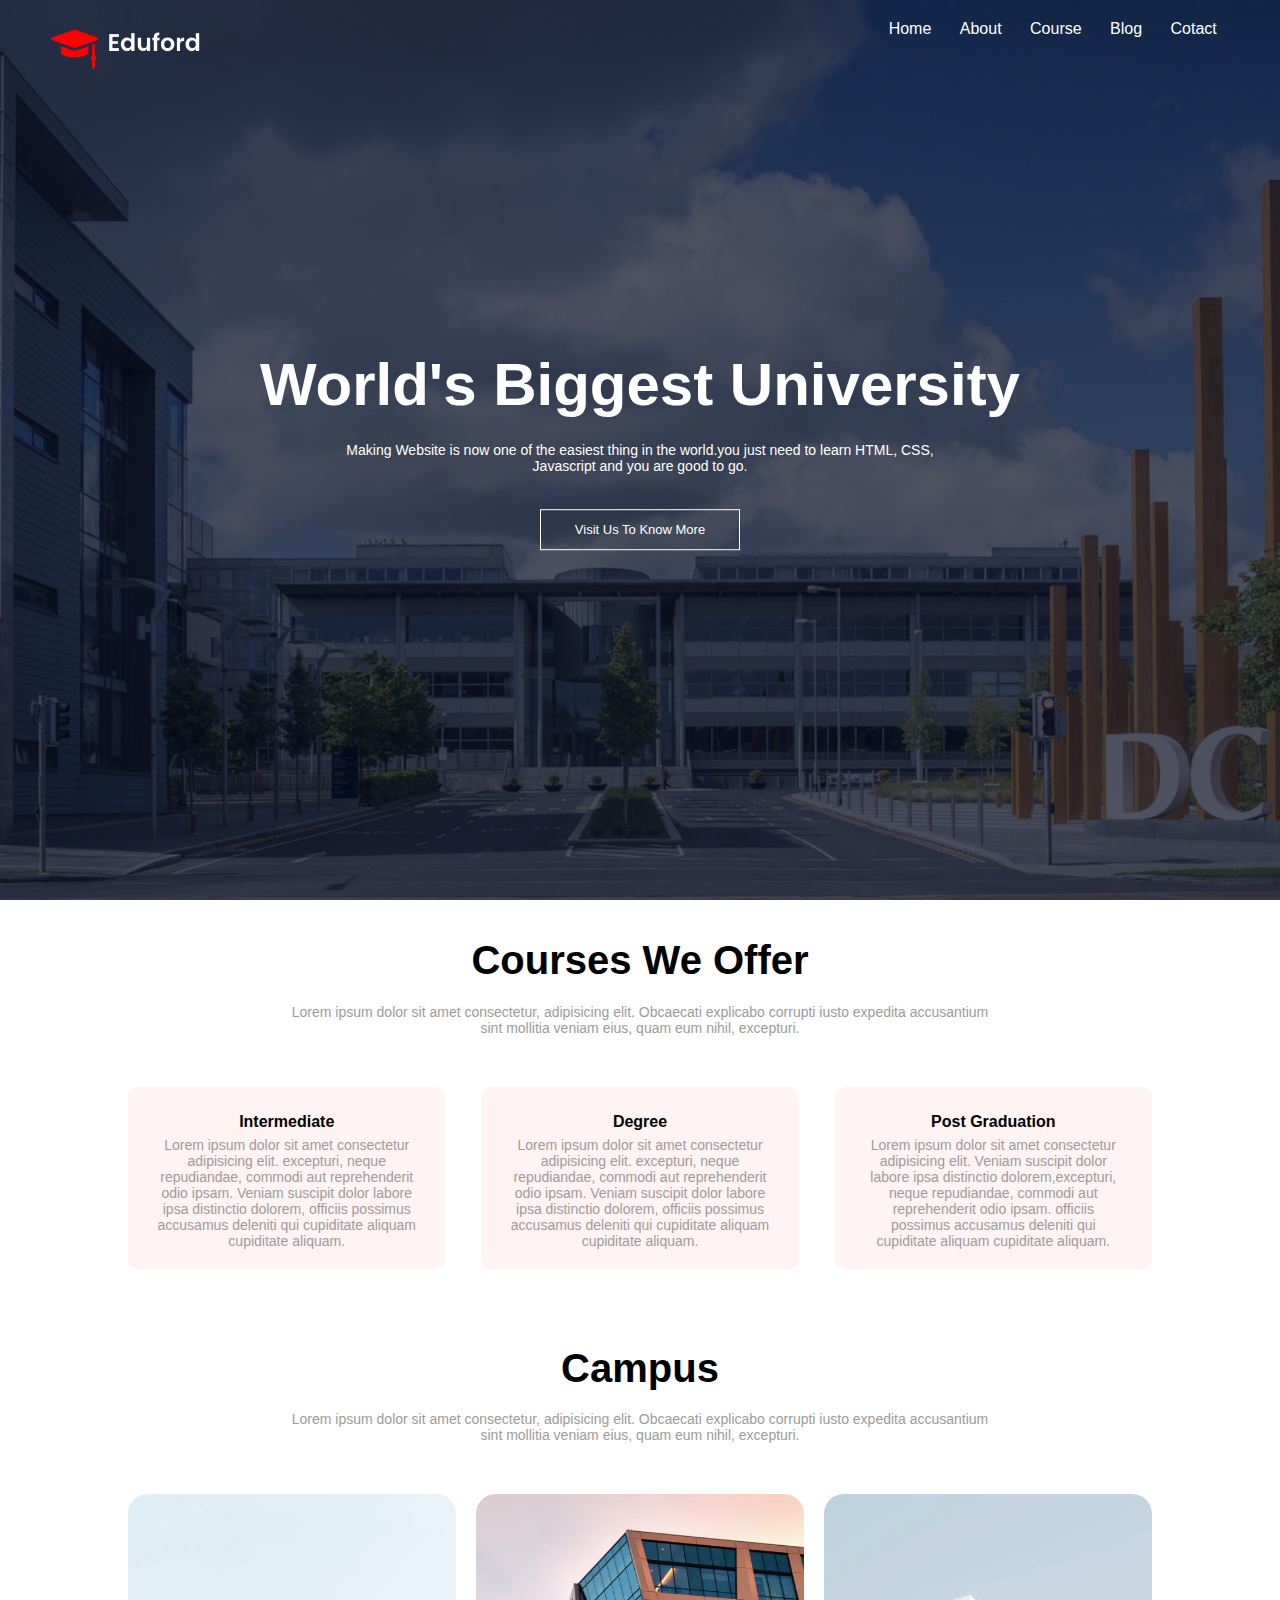
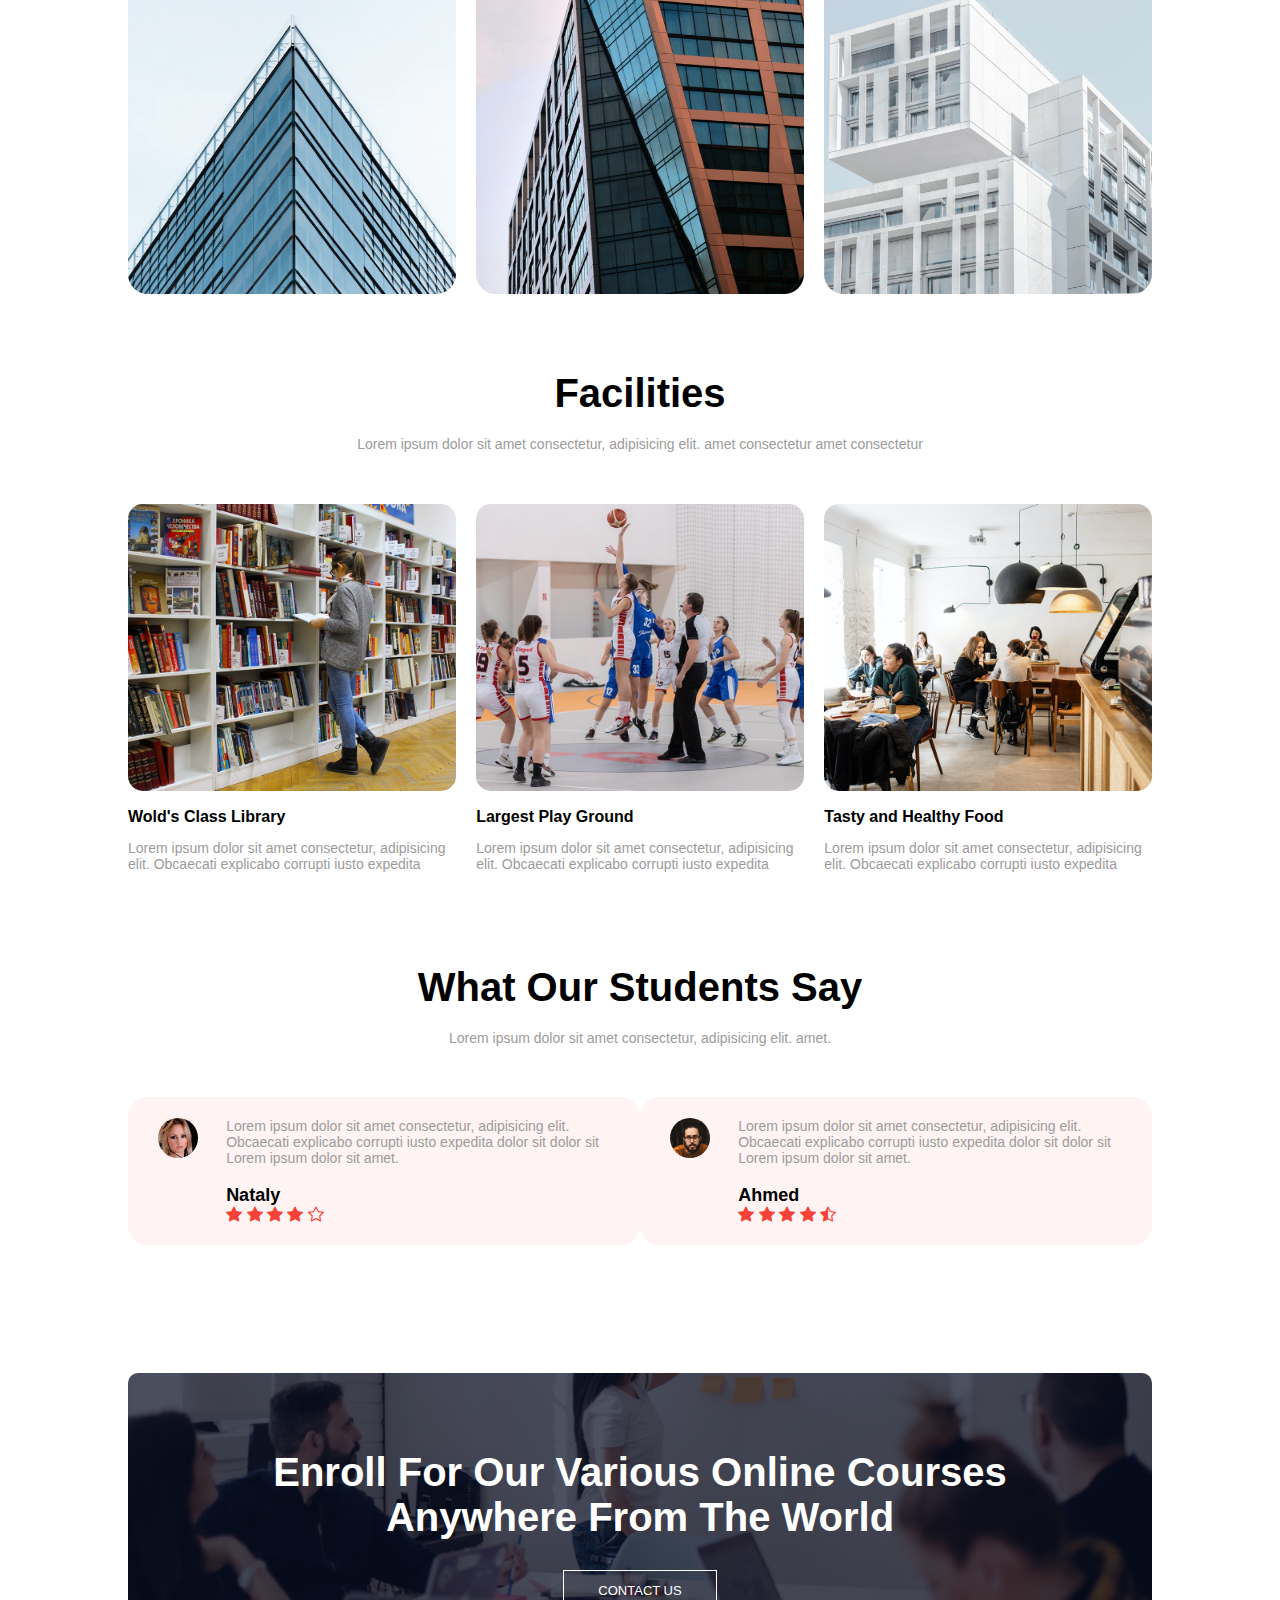
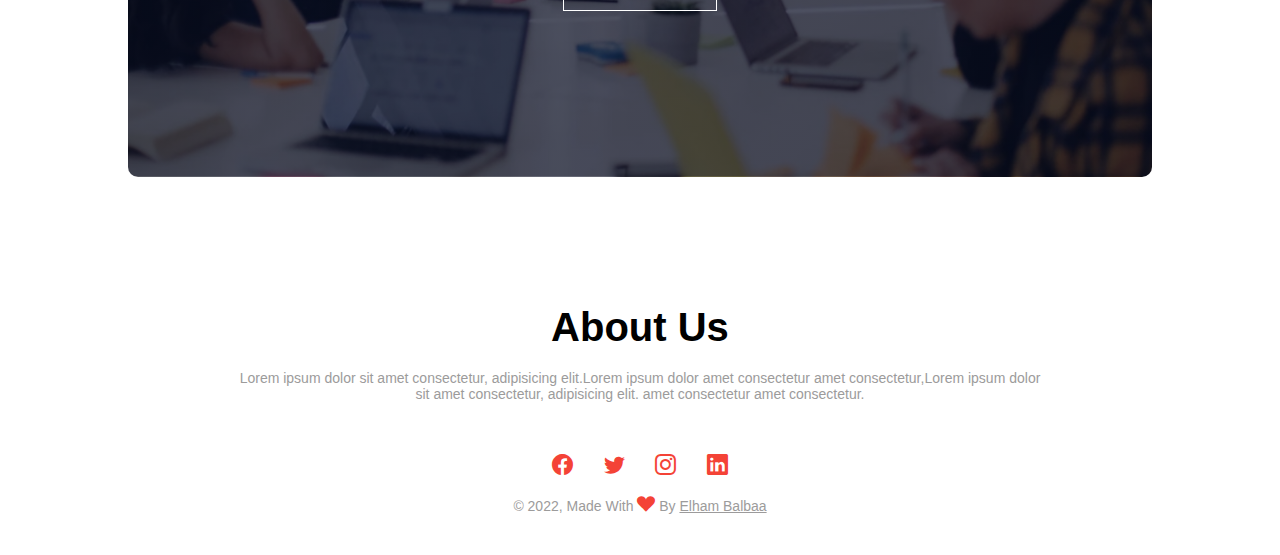
<file: index.html>
<!DOCTYPE html>
<html lang="en">
<head>
    <meta charset="UTF-8">
    <meta name="viewport" content="width=device-width, initial-scale=1.0">
    <link rel="stylesheet" href="style.css">
    <!-- CDN FOR ICONS -->
    <link rel="stylesheet" href="https://cdn.jsdelivr.net/npm/bootstrap-icons@1.10.2/font/bootstrap-icons.css">
    <!-- <link rel="stylesheet" href="css/bootstrap.min.css"> -->
    <title>College</title>
</head>
<body>
    <!---------------------------START HEADER-------------------------->
    <header>
        <!---------------START NAV--------------->
        <nav>
            <img src="images/logo.png">
            <div class="nav-links" id="navLinks">
                <i class="bi bi-x-circle-fill icons cancel" onclick="hidebar()"></i>
                <!-- <button class="icons" onclick="hidebar()">#</button>instead of icons -->
                <ul>
                    <li><a href="index.html">Home</a></li>
                    <li><a href="about.html">About</a></li>
                    <li><a href="courses.html">Course</a></li>
                    <li><a href="blog.html">Blog</a></li>
                    <li><a href="contact.html">Cotact</a></li>
                </ul>
            </div>
            <i class="bi bi-list icons" onclick="showbar()"></i>
            <!-- <button class="icons" onclick="showbar()">=</button> -->
        </nav>
        <!--------------START TEXTBOX-------------->
        <div class="text-box">
            <h1>World's Biggest University</h1>
            <p>Making Website is now one of the easiest thing in the world.you
                 just need to learn HTML, CSS,<br> Javascript and you are good to go.</p>
            <button class="btn"><a href="#">Visit Us To Know More</a></button>
        </div>
    </header>
     <!-----------------------------END HEADER--------------------------->
     <!-----------------------------START COURSE------------------------->
     <section class="courses">
         <h2>Courses We Offer</h2>
         <p>Lorem ipsum dolor sit amet consectetur, adipisicing elit. 
             Obcaecati explicabo corrupti iusto expedita
              accusantium<br> sint mollitia veniam eius, quam eum nihil, excepturi.</p>
        <div class="roww">
            <div class="course">
                <h4>Intermediate</h4>
                <p>Lorem ipsum dolor sit amet consectetur adipisicing elit.
                    excepturi, neque repudiandae, commodi aut reprehenderit odio ipsam. Veniam suscipit dolor labore
                    ipsa distinctio dolorem, officiis possimus accusamus deleniti qui cupiditate aliquam  cupiditate aliquam.</p>
            </div>
            <div class="course">
                <h4>Degree</h4>
                <p>Lorem ipsum dolor sit amet consectetur adipisicing elit.
                    excepturi, neque repudiandae, commodi aut reprehenderit odio ipsam. Veniam suscipit dolor labore
                    ipsa distinctio dolorem, officiis possimus accusamus deleniti qui cupiditate aliquam cupiditate aliquam.</p>
            </div>
            <div class="course">
                <h4>Post Graduation</h4>
                <p>Lorem ipsum dolor sit amet consectetur adipisicing elit. Veniam suscipit dolor labore
                    ipsa distinctio dolorem,excepturi, neque repudiandae, commodi aut reprehenderit odio ipsam.
                     officiis possimus accusamus deleniti qui cupiditate aliquam cupiditate aliquam.</p>
            </div>
        </div>
     </section>
     <!-----------------------------END COURSE------------------------->  
     <!----------------------------START CAMPUS------------------------> 
     <section class="campus">
        <h2>Campus</h2>
        <p>Lorem ipsum dolor sit amet consectetur, adipisicing elit. 
            Obcaecati explicabo corrupti iusto expedita
             accusantium<br> sint mollitia veniam eius, quam eum nihil, excepturi.</p>
        <div class="roww">
            <div class="campus-col">
                <img src="images/london.png">
                <div class="layer">
                    <h3>London</h3>
                </div>
            </div>
            <div class="campus-col">
                <img src="images/newyork.png">
                <div class="layer">
                    <h3>New York</h3>
                </div>
            </div>
            <div class="campus-col">
                <img src="images/washington.png">
                <div class="layer">
                    <h3>Washington</h3>
                </div>
            </div>
        </div>
     </section> 
     <!-----------------------------END CAMPUS------------------------->  
     <!-------------------------START FACILITIES----------------------->
     <section class="facilities">
        <h2>Facilities</h2>
        <p>Lorem ipsum dolor sit amet consectetur, adipisicing elit.
            amet consectetur amet consectetur </p>
        <div class="roww">
            <div class="facilities-col">
                <img src="images/library.png">
                <h4>Wold's Class Library</h4>
                <p>Lorem ipsum dolor sit amet consectetur, adipisicing elit. 
                    Obcaecati explicabo corrupti iusto expedita</p>
            </div>
            <div class="facilities-col">
                <img src="images/basketball.png">
                <h4>Largest Play Ground</h4>
                <p>Lorem ipsum dolor sit amet consectetur, adipisicing elit. 
                    Obcaecati explicabo corrupti iusto expedita</p>
            </div>
            <div class="facilities-col">
                <img src="images/cafeteria.png">
                <h4>Tasty and Healthy Food</h4>
                <p>Lorem ipsum dolor sit amet consectetur, adipisicing elit. 
                    Obcaecati explicabo corrupti iusto expedita</p>
            </div>
        </div>
     </section>
     <!-------------------------END FACILITIES----------------------->
     <!-----------------------START TESTIMONIALS---------------------->
     <section class="testimonials">
        <h2>What Our Students Say</h2>
        <p>Lorem ipsum dolor sit amet consectetur, adipisicing elit.
            amet.</p>
        <div class="roww">
            <div class="testimonials-col">
                <img src="images/user1.jpg">
                <div class="content">
                    <p>Lorem ipsum dolor sit amet consectetur, adipisicing elit. 
                        Obcaecati explicabo corrupti iusto expedita dolor sit dolor sit
                        Lorem ipsum dolor sit amet.</p>
                    <h4>Nataly</h4>
                    <i class="bi bi-star-fill"></i>
                    <i class="bi bi-star-fill"></i>
                    <i class="bi bi-star-fill"></i>
                    <i class="bi bi-star-fill"></i>
                    <i class="bi bi-star"></i>
                </div>
            </div>
            <div class="testimonials-col">
                <img src="images/user2.jpg">
                <div class="content">
                    <p>Lorem ipsum dolor sit amet consectetur, adipisicing elit. 
                        Obcaecati explicabo corrupti iusto expedita dolor sit dolor sit
                        Lorem ipsum dolor sit amet.</p>
                    <h4>Ahmed</h4>
                    <i class="bi bi-star-fill"></i>
                    <i class="bi bi-star-fill"></i>
                    <i class="bi bi-star-fill"></i>
                    <i class="bi bi-star-fill"></i>
                    <i class="bi bi-star-half"></i>
                </div>
            </div>
        </div>
     </section>
     <!-------------------------END TESTIMONIALS----------------------->
     <!-----------------------START CALL TO ACTION--------------------->
     <section class="cta">
         <h2>Enroll For Our Various Online Courses<br> Anywhere From The World</h2>
         <button class="btn"><a href="#">CONTACT US</a></button>
     </section>
     <!------------------------END CALL TO ACTION---------------------->
     <!------------------------START FOOTER---------------------->
     <footer>
        <h2>About Us</h2>
        <p>Lorem ipsum dolor sit amet consectetur, adipisicing elit.Lorem ipsum dolor
            amet consectetur amet consectetur,Lorem ipsum dolor<br> sit amet consectetur, adipisicing elit.
            amet consectetur amet consectetur. </p>
        <div class="social">
            <i class="bi bi-facebook"></i>
            <i class="bi bi-twitter"></i>
            <i class="bi bi-instagram"></i>
            <i class="bi bi-linkedin"></i>
            <!-- <img src="images/facebook-icon.png" alt="">
            <img src="images/instagram-icon.png" alt="">
            <img src="images/linkedin-icon.png" alt="">
            <img src="images/snapchat-icon.png" alt=""> -->
        </div><br>
        <p class="copy">&copy; 2022, Made With&nbsp;<i class="bi bi-suit-heart-fill"></i>&nbsp;By <a href="https://github.com/Elham595">Elham Balbaa</a></p>
     </footer>
     <!------------------------END FOOTER---------------------->
        <!---------------JS TO TOGGLE THE MENU----------------->
    <script>
        var navLinks=document.getElementById("navLinks");
        function showbar(){
            navLinks.style.right="0";
        }
        function hidebar(){
            navLinks.style.right="-200px";
        }
    </script>
    <!-- JavaScript Bundle with Popper -->
    <script src="https://cdn.jsdelivr.net/npm/bootstrap@5.2.3/dist/js/bootstrap.bundle.min.js" integrity="sha384-kenU1KFdBIe4zVF0s0G1M5b4hcpxyD9F7jL+jjXkk+Q2h455rYXK/7HAuoJl+0I4" crossorigin="anonymous"></script>
    <!-- <script src="js/bootstrap.min.js"></script> -->
</body>
</html>
</file>
<file: style.css>
*{
    margin: 0;
    padding: 0;
    font-family: 'poppins',sans-serif;
}
/************************************START HEADER***********************************/
header{
    width: 100%;
    min-height: 100vh;
    background-image: linear-gradient(rgba(4, 9, 30, 0.7),rgba(4, 9, 30, 0.7)),
    url(images/banner.png);
    background-position: center;
    background-size: cover;
    position: relative;
}
            /********************START NAV*******************/
nav{
    display: flex;
    padding: 2% 4%;
    justify-content: space-between;
    align-items: center;
    position: relative;
    /* position: fixed; need to know how to make position fixed with relative*/
}
nav img{
    width: 150px;
}
nav .nav-links{
    flex: 1;
    text-align: right;
}
nav .nav-links ul{
    /* display: flex; */
    margin-top: -35px;     /***************FIX THIS***************/
}
nav .nav-links ul li{
    display: inline-block;
    list-style: none;
    padding:8px 12px;
    position: relative;
}
nav .nav-links ul a{
    text-decoration: none;
    color: #fff;
}
nav .nav-links ul a::after{
    content: '';
    width: 0%;
    height: 2px;
    background: #f44336;
    display: block;
    transition: 0.5s;
}
nav .nav-links ul a:hover::after{
    width: 100%;
}

            /******************START TEXTBOX*****************/
.text-box{
    width: 90%;
    color: #fff;
    position: absolute;
    top:50%;
    left: 50%;
    transform: translate(-50%,-50%);
    text-align: center;
}
.text-box h1{
    font-size: 60px;
}
.text-box p{
    margin: 2% 0 3%;
    font-size: 14px;
}
.text-box .btn{
    display: inline-block;
    border:1px solid #fff;
    padding: 12px 34px;
    background: transparent;
    font-size: 13px;
    cursor: pointer;
}
.text-box .btn a{
    text-decoration: none;
    color: #fff;   
}
.btn:hover{
    background: #f44336;
    border:2px solid #f44336;
    transition: 1s;
}
        /****ICONS*****/
nav .icons{display: none;}
        /*****************SMALL SCREEN*****************/
@media(max-width:700px){
    .text-box h1{
        font-size: 30px;
    }
    nav .nav-links ul li{
        display: block;
    }
    nav .nav-links ul a::after{background: #fff; margin-left: 24px;}
    nav .nav-links ul a:hover::after{width: 50%;}
    nav .nav-links{
        width: 130px;
        height: 100vh;
        background: #f44336;
        position: fixed;
        top: 0;
        right: -200px;
        text-align: center;
        padding: 25% 5%;
        z-index: 2;
        transition: 1s;
    }
    /* header{overflow-x: hidden;} */
    nav .icons{width: 27px; display: block;}
    .icons{
        position:absolute;
        right: 5%;
        border: 1px solid transparent;
        background-color: transparent;
        font-size: 35px;
        color: #fff;
    }
    .bi-list
    {
        top: 20%;
    }
    .bi-x-circle-fill{
        top: 1%;
        left: 10%;
    } 
}
/*********************************END HEADER**********************************/
/*****************START COURSES**********and what the same in campus**********/
.courses,.campus,.facilities,.testimonials,footer,.about,.certificate,.location,.contact{
    width: 80%;
    margin: auto;
    text-align: center;
    padding: 3%;
}
.courses h2,.campus h2,.facilities h2,.testimonials h2,footer h2,.about h2,.certificate h2{
    margin-bottom: 2%;
    font-size: 40px;
    font-weight: 600;
}
.courses P,.campus p,.facilities p,.testimonials p,footer p,.about p,.certificate p{
    color: rgb(156, 155, 155);
    font-size: 14px;
    font-weight: 300;
    margin-bottom: 5%;
}
.roww{
    display: flex;
    justify-content: space-between;
}
.roww .course{
    flex-basis: 31%;
    background: #fff3f3;
    border-radius: 10px;
    padding: 20px 12px;
    box-sizing: border-box;
}
.roww .course:hover{
    box-shadow: 0px 0px 20px 0px rgba(0,0,0,0.2);
}
.courses .course h4{
    text-align: center;
    font-weight: 600;
    padding: 2% 0;
}
.courses .course p{
    width: 90%;
    margin: 0 auto;
}
  
        /*************SMALL SCREEN*************/
@media (max-width:700px){
    .courses h2,.campus h2,.facilities h2,.testimonials h2{
        font-size: 28px;
    }
    .roww{
        flex-direction: column;
    }
    .roww .course,.roww .campus-col,.roww .facilities-col,.roww .testimonials-col{
        margin-bottom: 8%;
    }
}
/********************************END COURSES*********************************/
/********************************START CAMPUS*********************************/
.campus-col{
    height: 400px;
    flex-basis: 32%;
    border-radius: 20px;
    position: relative;
    overflow: hidden;
}
.campus-col img{
    width: 100%;
    height: 100%;
}
.campus-col .layer{
    position: absolute;
    top: 0;
    left: 0;
    width: 100%;
    height: 100%;
    background: transparent;
    transition: 0.5s;
}
.campus-col .layer:hover{
    background:rgba(226, 0, 0, 0.7);
}
.campus-col .layer h3{
    color: wheat;
    font-size: 26px;
    font-weight: 500;
    position: absolute;
    left: 50%;
    bottom: 0;
    transform: translateX(-50%);
    opacity: 0;
    transition: 0.5s;
}
.campus-col .layer:hover h3{
    opacity: 1;
    bottom: 49%;
}
/********************************END CAMPUS*********************************/
/********************************START FACILITIES*********************************/
.facilities-col{
    flex-basis: 32%;
}
.facilities-col img{
    width: 100%;
    border-radius: 15px;
}
.facilities-col h4{
    padding: 4% 0;
    text-align: left;
}
.facilities-col p{
    text-align: left;
}
/********************************End FACILITIES*********************************/
/*******************************START TESTIMONIALS******************************/
.testimonials-col{
    display: flex;
    flex-basis: 46%;
    position: relative;
    text-align: left;
    cursor: pointer;
    background: #fff3f3;
    border-radius: 20px;
    padding: 2%;
}
.testimonials-col img{
    height: 40px;
    border-radius: 50%;
    margin-right: 6%;
    margin-left: 2%;
}
.testimonials-col .content h4{
    font-weight: 600;
    font-size: 18px;
}
.testimonials-col .content .bi{
    color: #f44336;
}
.testimonials-col:hover{
  box-shadow: 0 0 20px 0 rgba(0,0,0,0.2);   
}
/******************************END TESTIMONIALS********************************/
/***************************START CALL TO ACTION******************************/
.cta{
    width: 80%;
    height: 250px;
    margin: 7% auto;
    padding: 6% 0;
    background-image: linear-gradient(rgba(4, 9, 30, 0.7),rgba(4, 9, 30, 0.7)),
    url(images/banner2.jpg);
    background-position: center;
    background-size: cover;
    position: relative;
    text-align: center;
    border-radius: 10px;
}
.cta h2{
    color: #fff;
    margin-bottom: 30px;
    font-weight: 600;
    font-size: 40px;
}
.cta .btn{
    display: inline-block;
    border:1px solid #fff;
    padding: 12px 34px;
    background: transparent;
    font-size: 13px;
    cursor: pointer;
}
.cta .btn a{
    text-decoration: none;
    color: #fff;   
}
.btn:hover{
    background: #f44336;
    border:2px solid #f44336;
    transition: 1s;
}
@media(max-width:700px){
    .cta{
        padding: 20% 0;

    }
    .cta h2{
        font-size: 20px;
        width: 80%;
        margin-left: auto;
        margin-right: auto;
    }
}
/***************************END CALL TO ACTION******************************/
/******************************START FOOTER********************************/
footer .social .bi{
    color: #f44336;
    font-size: 21px;
    margin:0 13px;
}
footer .social .bi:hover{
    font-size: 30px;
    transition: 0.5s;
    cursor: pointer;
} 
footer .copy{
    margin-bottom: 0;
}
.bi-suit-heart-fill{
    color: #f44336;
    font-size: 18px;
}
footer a{
    color: rgb(156, 155, 155);
}
/* footer .social img{
    width: 50px;
}
footer .social img:hover{
    width: 70px;
    transition: 0.5s;
    cursor: pointer;
} */
@media(max-width:700px){
    footer h2{
        font-size: 24px;
    }
}
/******************************END FOOTER********************************/
/****************************START SUBHEADER******************************/
.sub-header{
    height: 60vh;
    width: 100%;
    text-align: center;
    color: #fff;
    background-image: linear-gradient(rgba(30,9,0,0.7),rgba(30,9,0,0.7)),
    url(images/background.jpg);
    background-position: center;
    background-size: cover;
}
.sub-header img{
    margin-left: 200px;
}
.sub-header h1{
    margin-top: 100px;
    font-size: 40px;
}
.about {
    margin-top: 5%;
    text-align: left;
}
.about-col{
    flex-basis: 48%;
    padding: 30px 2px;
}
.about p{
    padding: 14px 0px 15px ;
}
.about img{
    width: 100%;
}
.about .about-btn{
    border: 1px solid #f44336;
    color: #f44336;
    padding: 5px 20px;
}
.about .about-btn:hover{
    border: 1px solid #f44336;
    color: #fff;
}
@media (max-width:700px){
    .sub-header img{
        margin-left: 15px;
        margin-top: 5px;
        width: 130px;
    }
    .sub-header h1{
        font-size: 33px;
    }
    .about h2{
        font-size: 22px;
    }

}
/****************************START Blog******************************/
.certificate img{
    width: 100%;
}
.certificate .left-col{
    flex-basis: 66%;
    text-align: left;
}
.certificate .left-col h2{
    font-size: 30px;
    padding-top: 25px;
}
.certificate .left-col p{
    line-height: 1.7em;
    margin-top: 10px;
}
.certificate .right-col{
    flex-basis: 30%;
    text-align: left;
    padding-top: 10px;
}
.certificate .right-col h4{
    color: #fff3f3;
    background: #f44336;
    text-align: center;
    padding: 10px 0;
    margin-bottom: 30px ;
}
.certificate .right-col div{
    display: flex;
    justify-content: space-between;
    padding: 10px 0;

}
.certificate .left-col .comment{
    border: 1px solid #bebbbb;
    padding: 15px 15px;
}
.certificate .left-col .comment h2{
    font-size: 27px;
}
.comment input,.comment textarea{
    width: 100%;
    margin: 20px 0;
    padding: 10px 10px;
    border: none;
    outline: none;
    background-color: #e9e5e5;
}
.comment button{
    padding: 5px 7px;
    color: #f44336;
    border: 1px solid #f44336;
}
.comment button:hover{
    color: #ffffff;
}
@media(max-width:700px){
    .sub-header h1{
        font-size: 30px;
    }
}
/******************START COTACTS/LOCATION*******************/
.location iframe{
    width: 100%;
}
.contact .contact-col{
    flex-basis: 48%;
    text-align: left;
}
.contact .contact-col>div{
    display: flex;
    align-items: center;
    margin-bottom: 10px;

}
.contact .contact-col>div .bi{
    color: #f44336;
    font-size: 28px;
    margin: 10px;
    margin-right: 20px;
}
.contact .contact-col h5{
    color: #555;
    font-size: 20px;
    font-weight: 400;
}
.contact .contact-col p{
    color: rgb(156, 155, 155);
}
.contact-col form>input,.contact-col form>textarea{
    width: 100%;
    padding: 10px;
    margin-bottom: 15px;
    outline: none;
    border: 1px solid #ccc;
}
.contact-col form .btn{
    border: 1px solid #f44336;
    color: #f44336;
    padding: 8px 20px;
}
.contact-col form .btn:hover{
    color: wheat;
}
</file>
